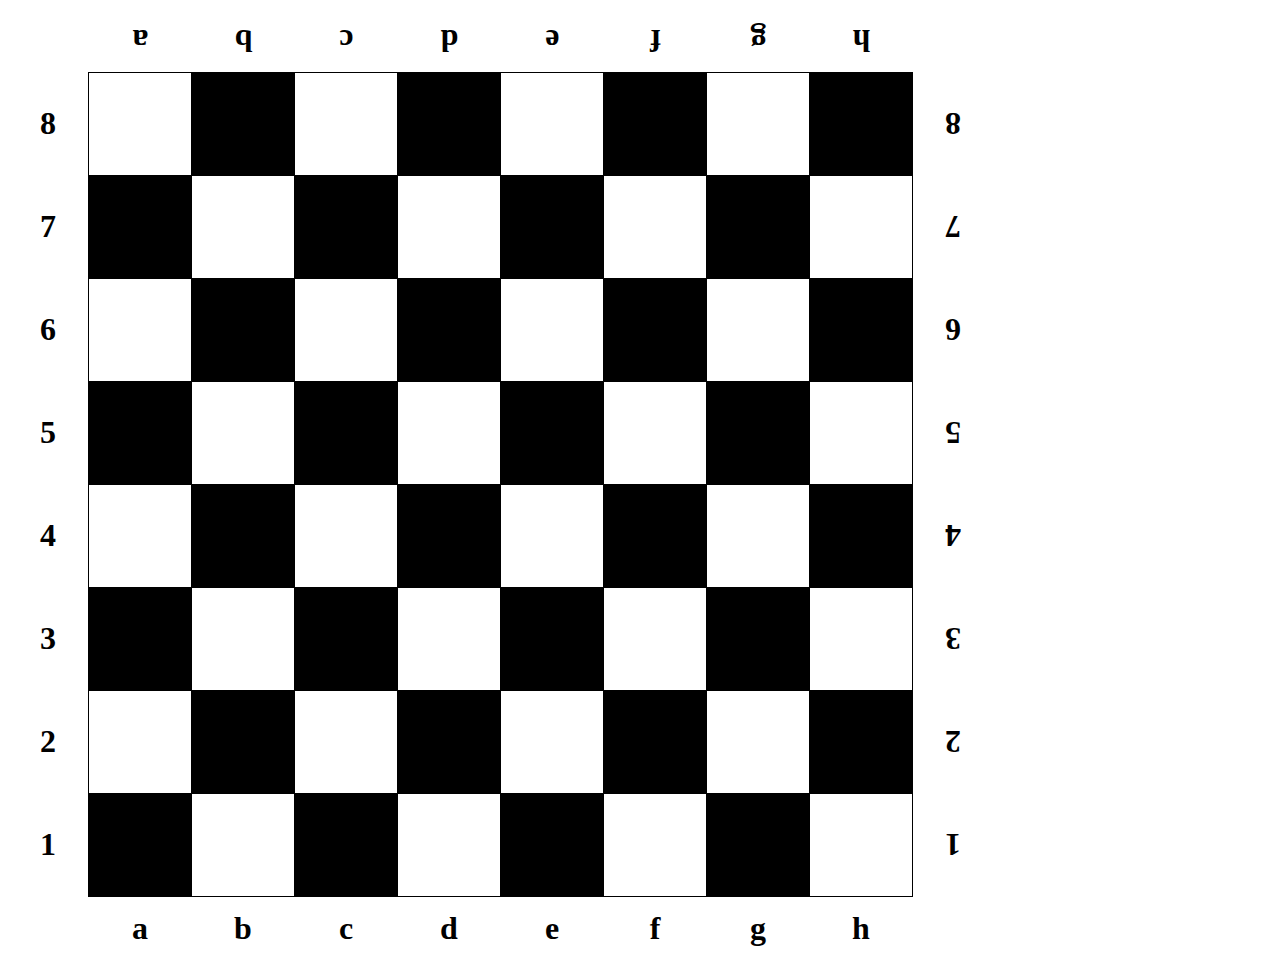
<file: JavaScript/HW 2/index.html>
<!DOCTYPE html>
<html lang="en">

<head>
    <meta charset="UTF-8">
    <meta name="viewport" content="width=device-width, initial-scale=1.0">
    <meta http-equiv="X-UA-Compatible" content="ie=edge">
    <title>Document</title>
    <link rel="stylesheet" href="main.css">
</head>

<body>
    <table>
        <tr class="rotate">
            <td></td>
            <td>a</td>
            <td>b</td>
            <td>c</td>
            <td>d</td>
            <td>e</td>
            <td>f</td>
            <td>g</td>
            <td>h</td>
            <td></td>
        </tr>
        <tr>
            <td>
                8
            </td>
            <td class="white">

            </td>
            <td class="black">

            </td>
            <td class="white">

            </td>
            <td class="black">

            </td>
            <td class="white">

            </td>
            <td class="black">

            </td>
            <td class="white">

            </td>
            <td class="black">

            </td>
            <td>
                8
            </td>
        </tr>
        <tr>
            <td>
                7
            </td>
            <td class="black">

            </td>
            <td class="white">

            </td>
            <td class="black">

            </td>
            <td class="white">

            </td>
            <td class="black">

            </td>
            <td class="white">

            </td>
            <td class="black">

            </td>
            <td class="white">

            </td>
            <td>
                7
            </td>
        </tr>
        <tr>
            <td>
                6
            </td>
            <td class="white">

            </td>
            <td class="black">

            </td>
            <td class="white">

            </td>
            <td class="black">

            </td>
            <td class="white">

            </td>
            <td class="black">

            </td>
            <td class="white">

            </td>
            <td class="black">

            </td>
            <td>
                6
            </td>
        </tr>
        <tr>
            <td>
                5
            </td>
            <td class="black">

            </td>
            <td class="white">

            </td>
            <td class="black">

            </td>
            <td class="white">

            </td>
            <td class="black">

            </td>
            <td class="white">

            </td>
            <td class="black">

            </td>
            <td class="white">

            </td>
            <td>
                5
            </td>
        </tr>
        <tr>
            <td>
                4
            </td>
            <td class="white">

            </td>
            <td class="black">

            </td>
            <td class="white">

            </td>
            <td class="black">

            </td>
            <td class="white">

            </td>
            <td class="black">

            </td>
            <td class="white">

            </td>
            <td class="black">

            </td>
            <td>
                4
            </td>
        </tr>
        <tr>
            <td>
                3
            </td>
            <td class="black">

            </td>
            <td class="white">

            </td>
            <td class="black">

            </td>
            <td class="white">

            </td>
            <td class="black">

            </td>
            <td class="white">

            </td>
            <td class="black">

            </td>
            <td class="white">

            </td>
            <td>
                3
            </td>
        </tr>
        <tr>
            <td>
                2
            </td>
            <td class="white">

            </td>
            <td class="black">

            </td>
            <td class="white">

            </td>
            <td class="black">

            </td>
            <td class="white">

            </td>
            <td class="black">

            </td>
            <td class="white">

            </td>
            <td class="black">

            </td>
            <td>
                2
            </td>
        </tr>
        <tr>
            <td>
                1
            </td>
            <td class="black">

            </td>
            <td class="white">

            </td>
            <td class="black">

            </td>
            <td class="white">

            </td>
            <td class="black">

            </td>
            <td class="white">

            </td>
            <td class="black">

            </td>
            <td class="white">

            </td>
            <td>
                1
            </td>
        </tr>
        <tr>
            <td></td>
            <td>a</td>
            <td>b</td>
            <td>c</td>
            <td>d</td>
            <td>e</td>
            <td>f</td>
            <td>g</td>
            <td>h</td>
            <td></td>
        </tr>

    </table>
</body>

</html>
</file>
<file: JavaScript/HW 2/main.css>
table {
    border-collapse: collapse;
}

.black {
    width: 100px;
    height: 100px;
    background-color: black;
    border: 1px solid black;
}

.white {
    width: 100px;
    height: 100px;
    background-color: white;
    border: 1px solid black;
}

table tr td {
    text-align: center;
    font-weight: 700;
    font-size: 2rem;
}

.rotate td {
    transform: rotate(180deg);
}

tr td:last-child {
    transform: rotate(180deg);
    padding: 2rem;
}

tr td:first-child {
    padding: 2rem;
}
</file>
